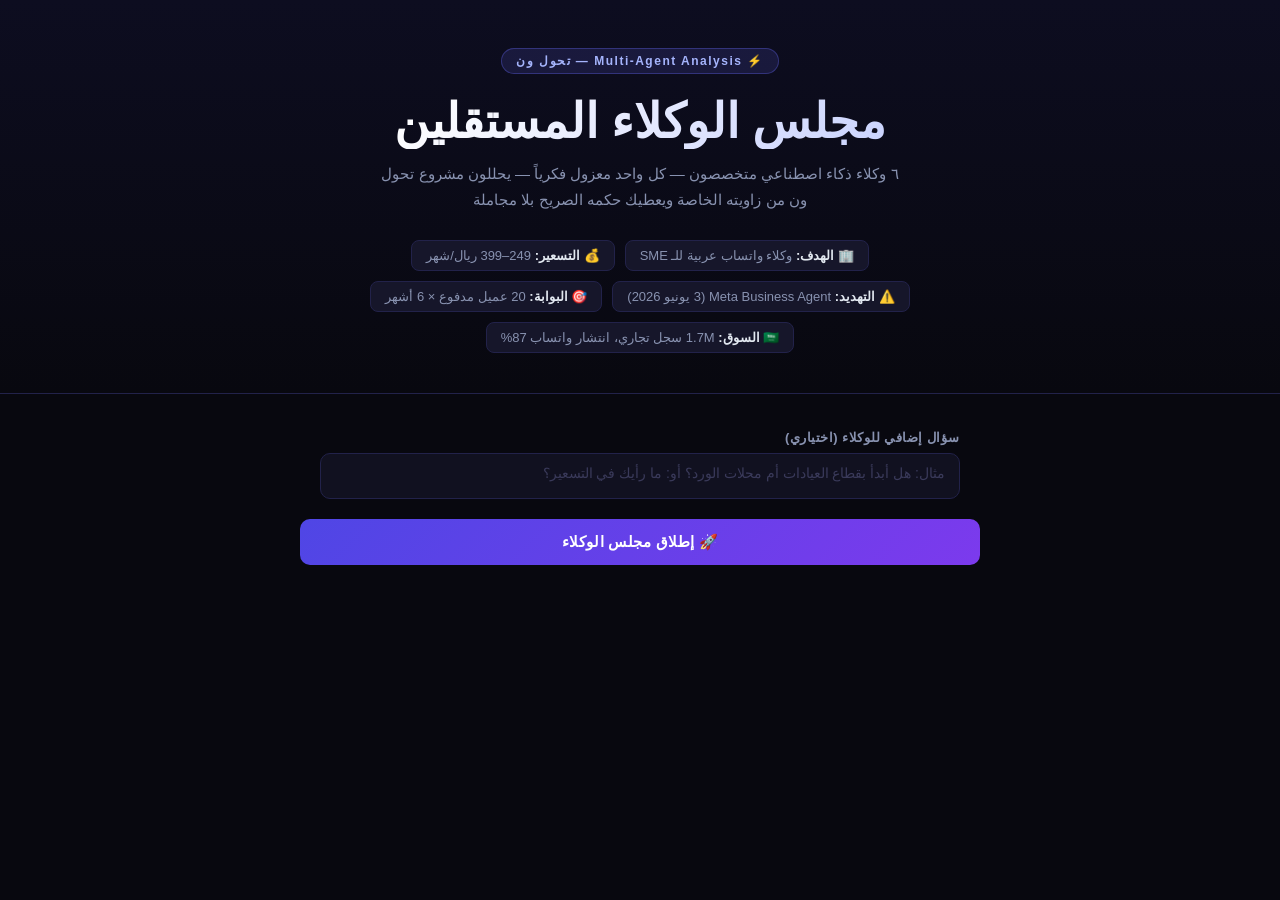
<file: tahawwul-agents/index.html>
<!DOCTYPE html>
<html lang="ar" dir="rtl">
<head>
  <meta charset="UTF-8" />
  <meta name="viewport" content="width=device-width, initial-scale=1.0" />
  <title>تحول ون — مجلس الوكلاء</title>
  <style>
    *, *::before, *::after { box-sizing: border-box; margin: 0; padding: 0; }

    :root {
      --bg:       #08080f;
      --surface:  #111120;
      --surface2: #16162a;
      --border:   #22224a;
      --text:     #e2e8f0;
      --muted:    #8892b0;
      --accent:   #6366f1;
      --radius:   14px;
    }

    html { scroll-behavior: smooth; }

    body {
      font-family: 'Segoe UI', 'Tahoma', 'Cairo', sans-serif;
      background: var(--bg);
      color: var(--text);
      min-height: 100vh;
      padding: 0 0 80px;
    }

    /* ── Hero ── */
    .hero {
      background: linear-gradient(180deg, #0d0d20 0%, #08080f 100%);
      border-bottom: 1px solid var(--border);
      padding: 48px 24px 40px;
      text-align: center;
    }
    .hero-badge {
      display: inline-flex;
      align-items: center;
      gap: 6px;
      background: rgba(99,102,241,.15);
      border: 1px solid rgba(99,102,241,.35);
      color: #a5b4fc;
      font-size: 12px;
      font-weight: 700;
      letter-spacing: 1.5px;
      padding: 5px 14px;
      border-radius: 20px;
      margin-bottom: 20px;
    }
    .hero h1 {
      font-size: clamp(28px, 5vw, 48px);
      font-weight: 900;
      background: linear-gradient(135deg, #ffffff 30%, #a5b4fc 100%);
      -webkit-background-clip: text;
      -webkit-text-fill-color: transparent;
      background-clip: text;
      line-height: 1.15;
      margin-bottom: 12px;
    }
    .hero p {
      color: var(--muted);
      font-size: 15px;
      max-width: 520px;
      margin: 0 auto 28px;
      line-height: 1.7;
    }

    /* ── Project Snapshot ── */
    .snapshot {
      display: flex;
      flex-wrap: wrap;
      justify-content: center;
      gap: 10px;
      max-width: 700px;
      margin: 0 auto;
    }
    .snap-chip {
      background: var(--surface2);
      border: 1px solid var(--border);
      border-radius: 8px;
      padding: 7px 14px;
      font-size: 13px;
      color: var(--muted);
    }
    .snap-chip strong { color: var(--text); }

    /* ── Question Input ── */
    .question-section {
      max-width: 680px;
      margin: 36px auto 0;
      padding: 0 20px;
    }
    .question-section label {
      display: block;
      font-size: 13px;
      font-weight: 600;
      color: var(--muted);
      margin-bottom: 8px;
      letter-spacing: .5px;
    }
    .question-input-wrap {
      display: flex;
      gap: 10px;
      align-items: flex-start;
    }
    .question-input-wrap textarea {
      flex: 1;
      background: var(--surface);
      border: 1px solid var(--border);
      border-radius: 10px;
      color: var(--text);
      font-size: 14px;
      font-family: inherit;
      padding: 11px 14px;
      resize: none;
      height: 46px;
      outline: none;
      transition: border-color .2s, height .2s;
      direction: rtl;
    }
    .question-input-wrap textarea:focus {
      border-color: var(--accent);
      height: 80px;
    }
    .question-input-wrap textarea::placeholder { color: #3a3a5a; }

    /* ── Launch Button ── */
    .btn-launch {
      display: flex;
      align-items: center;
      gap: 8px;
      margin: 20px auto 0;
      background: linear-gradient(135deg, #4f46e5, #7c3aed);
      color: #fff;
      font-size: 15px;
      font-weight: 700;
      padding: 14px 36px;
      border: none;
      border-radius: 10px;
      cursor: pointer;
      transition: opacity .2s, transform .1s;
      width: 100%;
      max-width: 680px;
      justify-content: center;
      letter-spacing: .3px;
    }
    .btn-launch:hover  { opacity: .88; }
    .btn-launch:active { transform: scale(.98); }
    .btn-launch:disabled { opacity: .45; cursor: not-allowed; }

    /* ── Progress ── */
    .progress-section {
      max-width: 680px;
      margin: 30px auto 0;
      padding: 0 20px;
      display: none;
    }
    .progress-section.visible { display: block; }
    .progress-meta {
      display: flex;
      justify-content: space-between;
      font-size: 12px;
      color: var(--muted);
      margin-bottom: 8px;
    }
    .progress-track {
      background: var(--border);
      border-radius: 10px;
      height: 5px;
      overflow: hidden;
    }
    .progress-fill {
      height: 100%;
      background: linear-gradient(90deg, #4f46e5, #a78bfa);
      border-radius: 10px;
      width: 0%;
      transition: width .45s ease;
    }

    /* ── Agents Layout ── */
    .agents-wrap {
      max-width: 1160px;
      margin: 40px auto 0;
      padding: 0 20px;
      display: none;
    }
    .agents-wrap.visible { display: block; }

    .section-label {
      font-size: 12px;
      font-weight: 700;
      letter-spacing: 2px;
      color: var(--muted);
      text-align: center;
      margin-bottom: 24px;
      text-transform: uppercase;
    }

    .agents-grid {
      display: grid;
      grid-template-columns: repeat(auto-fill, minmax(330px, 1fr));
      gap: 18px;
    }

    /* ── Agent Card ── */
    .agent-card {
      background: var(--surface);
      border: 1px solid var(--border);
      border-radius: var(--radius);
      overflow: hidden;
      transition: box-shadow .2s, border-color .2s;
    }
    .agent-card.done {
      border-color: #22224a;
      box-shadow: 0 4px 24px rgba(0,0,0,.35);
    }
    .agent-card:hover.done {
      border-color: #3730a3;
      box-shadow: 0 8px 32px rgba(0,0,0,.5);
    }

    .agent-head {
      display: flex;
      align-items: center;
      gap: 12px;
      padding: 16px 18px;
      border-bottom: 1px solid var(--border);
    }
    .agent-icon-wrap {
      width: 44px;
      height: 44px;
      border-radius: 11px;
      display: flex;
      align-items: center;
      justify-content: center;
      font-size: 22px;
      flex-shrink: 0;
    }
    .agent-title { font-size: 14px; font-weight: 700; }
    .agent-focus { font-size: 11.5px; color: var(--muted); margin-top: 3px; line-height: 1.4; }
    .agent-badge {
      margin-right: auto;
      font-size: 10px;
      font-weight: 700;
      padding: 3px 9px;
      border-radius: 20px;
      white-space: nowrap;
    }
    .badge-running { background: rgba(99,102,241,.15); color: #a5b4fc; }
    .badge-done    { background: rgba(16,185,129,.15); color: #6ee7b7; }
    .badge-error   { background: rgba(239,68,68,.15);  color: #fca5a5; }

    .agent-body {
      padding: 18px;
      min-height: 180px;
    }

    /* Loading */
    .dots-loader {
      display: flex;
      gap: 5px;
      justify-content: center;
      align-items: center;
      height: 60px;
    }
    .dots-loader span {
      width: 7px; height: 7px;
      border-radius: 50%;
      background: var(--accent);
      animation: pulse 1.3s infinite;
    }
    .dots-loader span:nth-child(2) { animation-delay: .2s; }
    .dots-loader span:nth-child(3) { animation-delay: .4s; }
    @keyframes pulse {
      0%, 80%, 100% { transform: scale(.6); opacity: .4; }
      40%           { transform: scale(1);  opacity: 1;   }
    }

    /* Analysis */
    .analysis-body { display: none; }
    .analysis-body.visible { display: block; }
    .analysis-body { font-size: 13.5px; line-height: 1.8; color: #cbd5e1; }
    .analysis-body .sec-head {
      display: flex;
      align-items: center;
      gap: 6px;
      font-size: 13px;
      font-weight: 700;
      color: #a5b4fc;
      margin: 14px 0 6px;
      padding-bottom: 5px;
      border-bottom: 1px solid var(--border);
    }
    .analysis-body .sec-head:first-child { margin-top: 0; }
    .analysis-body ul { padding-right: 16px; margin: 4px 0; }
    .analysis-body li { margin-bottom: 5px; }
    .analysis-body p  { margin-bottom: 8px; }

    /* Error */
    .error-msg {
      display: none;
      color: #f87171;
      font-size: 13px;
      text-align: center;
      padding: 20px;
    }
    .error-msg.visible { display: block; }

    /* ── Verdict Panel ── */
    .verdict-wrap {
      max-width: 1160px;
      margin: 40px auto 0;
      padding: 0 20px;
      display: none;
    }
    .verdict-wrap.visible { display: block; }

    .verdict-panel {
      background: linear-gradient(135deg, #0f0f2a, #13132a);
      border: 1px solid #3730a3;
      border-radius: var(--radius);
      padding: 32px 28px;
    }
    .verdict-panel h2 {
      font-size: 18px;
      font-weight: 800;
      color: #a5b4fc;
      text-align: center;
      margin-bottom: 6px;
    }
    .verdict-panel .verdict-sub {
      text-align: center;
      color: var(--muted);
      font-size: 13px;
      margin-bottom: 28px;
    }

    .verdict-grid {
      display: grid;
      grid-template-columns: repeat(auto-fill, minmax(210px, 1fr));
      gap: 12px;
    }
    .verdict-chip {
      background: rgba(255,255,255,.04);
      border: 1px solid rgba(99,102,241,.2);
      border-radius: 10px;
      padding: 14px 16px;
    }
    .verdict-chip .vc-header {
      display: flex;
      align-items: center;
      gap: 8px;
      margin-bottom: 8px;
    }
    .verdict-chip .vc-icon { font-size: 20px; }
    .verdict-chip .vc-name { font-size: 12px; font-weight: 700; color: #a5b4fc; }
    .verdict-chip .vc-text { font-size: 12px; color: var(--muted); line-height: 1.5; }

    /* decisions */
    .decisions-box {
      margin-top: 28px;
      padding-top: 24px;
      border-top: 1px solid var(--border);
    }
    .decisions-box h3 {
      font-size: 14px;
      font-weight: 700;
      color: #a5b4fc;
      margin-bottom: 14px;
    }
    .decisions-list {
      display: flex;
      flex-direction: column;
      gap: 8px;
    }
    .decision-item {
      background: rgba(99,102,241,.07);
      border: 1px solid rgba(99,102,241,.15);
      border-radius: 8px;
      padding: 10px 14px;
      font-size: 13px;
      color: var(--text);
    }
    .decision-item .d-num {
      color: #a5b4fc;
      font-weight: 700;
      margin-left: 6px;
    }

    /* reset btn */
    .btn-reset {
      display: block;
      margin: 24px auto 0;
      background: transparent;
      border: 1px solid var(--border);
      color: var(--muted);
      font-size: 13px;
      padding: 9px 24px;
      border-radius: 8px;
      cursor: pointer;
      transition: border-color .2s, color .2s;
    }
    .btn-reset:hover { border-color: var(--accent); color: var(--text); }

    ::-webkit-scrollbar { width: 5px; }
    ::-webkit-scrollbar-track { background: var(--bg); }
    ::-webkit-scrollbar-thumb { background: var(--border); border-radius: 3px; }
  </style>
</head>
<body>

<!-- ═══════════════════ HERO ═══════════════════ -->
<div class="hero">
  <div class="hero-badge">⚡ Multi-Agent Analysis — تحول ون</div>
  <h1>مجلس الوكلاء المستقلين</h1>
  <p>
    ٦ وكلاء ذكاء اصطناعي متخصصون — كل واحد معزول فكرياً — يحللون مشروع تحول ون
    من زاويته الخاصة ويعطيك حكمه الصريح بلا مجاملة
  </p>

  <div class="snapshot">
    <div class="snap-chip">🏢 <strong>الهدف:</strong> وكلاء واتساب عربية للـ SME</div>
    <div class="snap-chip">💰 <strong>التسعير:</strong> 249–399 ريال/شهر</div>
    <div class="snap-chip">⚠️ <strong>التهديد:</strong> Meta Business Agent (3 يونيو 2026)</div>
    <div class="snap-chip">🎯 <strong>البوابة:</strong> 20 عميل مدفوع × 6 أشهر</div>
    <div class="snap-chip">🇸🇦 <strong>السوق:</strong> 1.7M سجل تجاري، انتشار واتساب 87%</div>
  </div>
</div>

<!-- ═══════════════════ QUESTION INPUT ═══════════════════ -->
<div class="question-section">
  <label>سؤال إضافي للوكلاء (اختياري)</label>
  <div class="question-input-wrap">
    <textarea id="questionInput" placeholder="مثال: هل أبدأ بقطاع العيادات أم محلات الورد؟ أو: ما رأيك في التسعير؟"></textarea>
  </div>
</div>

<button class="btn-launch" id="launchBtn" onclick="startAnalysis()">
  🚀 إطلاق مجلس الوكلاء
</button>

<!-- ═══════════════════ PROGRESS ═══════════════════ -->
<div class="progress-section" id="progressSection">
  <div class="progress-meta">
    <span id="progressLabel">جاري تفعيل الوكلاء...</span>
    <span id="progressCount">0 / 6</span>
  </div>
  <div class="progress-track">
    <div class="progress-fill" id="progressFill"></div>
  </div>
</div>

<!-- ═══════════════════ AGENTS GRID ═══════════════════ -->
<div class="agents-wrap" id="agentsWrap">
  <div class="section-label">تحليلات الوكلاء المستقلة — كل وكيل معزول فكرياً</div>
  <div class="agents-grid" id="agentsGrid"></div>
</div>

<!-- ═══════════════════ VERDICT ═══════════════════ -->
<div class="verdict-wrap" id="verdictWrap">
  <div class="verdict-panel">
    <h2>📊 ملخص مجلس الوكلاء</h2>
    <p class="verdict-sub">الأحكام الإجمالية لكل وكيل — مستخلصة من التحليلات المستقلة</p>
    <div class="verdict-grid" id="verdictGrid"></div>

    <div class="decisions-box">
      <h3>⚡ الأسئلة الخمسة التي ينتظر المشروع إجابتها</h3>
      <div class="decisions-list">
        <div class="decision-item"><span class="d-num">1.</span> أي الصياغات الثلاث هو المشروع الفعلي؟ (أم تسلسل 3 → 1 → 2 ؟)</div>
        <div class="decision-item"><span class="d-num">2.</span> نسبة الاقتطاع: 30% الأصلية أم 15–20% للمنافسة؟</div>
        <div class="decision-item"><span class="d-num">3.</span> معمارية API: مفتاح مشترك / لكل عميل / BYOK؟</div>
        <div class="decision-item"><span class="d-num">4.</span> موقع الفريق: مصر أم السعودية أم كلاهما؟</div>
        <div class="decision-item"><span class="d-num">5.</span> التسلسل: وكالة عمودية أولاً أم منصة مباشرة؟</div>
      </div>
    </div>
  </div>

  <button class="btn-reset" onclick="reset()">🔄 إعادة تحليل جديد</button>
</div>

<!-- ═══════════════════ SCRIPT ═══════════════════ -->
<script>
const AGENTS = [
  { key: 'strategy',   name: 'وكيل الاستراتيجية والأعمال',       icon: '🏢', color: '#2563eb', focus: 'أي الصياغات الثلاث أقوى؟ وهل التسلسل 3→1→2 منطقي؟' },
  { key: 'technical',  name: 'وكيل التقنية والذكاء الاصطناعي',   icon: '🤖', color: '#7c3aed', focus: 'هل الكود جاهز؟ وما معمارية API الأنسب؟' },
  { key: 'marketing',  name: 'وكيل التسويق والمبيعات',            icon: '📣', color: '#dc2626', focus: 'كيف تصل لـ 20 عميل مدفوع في 6 أشهر؟' },
  { key: 'financial',  name: 'وكيل المالية والاستثمار',           icon: '💰', color: '#059669', focus: 'هل الأرقام حقيقية؟ وما التمويل اللازم؟' },
  { key: 'risk',       name: 'وكيل المخاطر والتحديات',           icon: '⚠️', color: '#d97706', focus: 'ما أشد المخاطر خطورة وكيف تُرتَّب؟' },
  { key: 'operations', name: 'وكيل العمليات والتنفيذ',            icon: '⚙️', color: '#0891b2', focus: 'مصر أم السعودية؟ وكيف تبدأ التنفيذ الفعلي؟' },
];

let completed = 0;
const verdicts = {};

function startAnalysis() {
  completed = 0;
  document.getElementById('launchBtn').disabled = true;
  document.getElementById('launchBtn').textContent = '⏳ الوكلاء يعملون...';

  document.getElementById('progressSection').classList.add('visible');
  setProgress(0);

  const grid = document.getElementById('agentsGrid');
  grid.innerHTML = '';
  AGENTS.forEach(a => grid.appendChild(buildCard(a)));
  document.getElementById('agentsWrap').classList.add('visible');
  document.getElementById('verdictWrap').classList.remove('visible');

  const question = document.getElementById('questionInput').value.trim();
  // Each agent is called independently — no shared context between them
  AGENTS.forEach(a => callAgent(a, question));
}

function buildCard(agent) {
  const card = document.createElement('div');
  card.className = 'agent-card';
  card.id = 'card-' + agent.key;

  const iconBg   = agent.color + '22';
  const iconText = agent.color;

  card.innerHTML = `
    <div class="agent-head">
      <div class="agent-icon-wrap" style="background:${iconBg}; color:${iconText}">
        ${agent.icon}
      </div>
      <div style="flex:1; min-width:0">
        <div class="agent-title">${agent.name}</div>
        <div class="agent-focus">${agent.focus}</div>
      </div>
      <span class="agent-badge badge-running" id="badge-${agent.key}">يعمل...</span>
    </div>
    <div class="agent-body" id="body-${agent.key}">
      <div class="dots-loader" id="dots-${agent.key}">
        <span></span><span></span><span></span>
      </div>
      <div class="analysis-body" id="text-${agent.key}"></div>
      <div class="error-msg"    id="err-${agent.key}"></div>
    </div>
  `;
  return card;
}

async function callAgent(agent, question) {
  try {
    const res = await fetch('agents.php', {
      method:  'POST',
      headers: { 'Content-Type': 'application/json' },
      body:    JSON.stringify({ agent: agent.key, question }),
    });
    const data = await res.json();

    if (!res.ok || data.error) {
      showError(agent.key, data.error || 'خطأ غير معروف');
    } else {
      showAnalysis(agent.key, data.analysis);
      verdicts[agent.key] = { agent: data.agent, analysis: data.analysis };
    }
  } catch (e) {
    showError(agent.key, 'تعذّر الاتصال — تحقق من إعداد .env');
  }
  completed++;
  setProgress(completed);
  if (completed === AGENTS.length) onAllDone();
}

function showAnalysis(key, raw) {
  hideDots(key);
  document.getElementById('badge-' + key).className = 'agent-badge badge-done';
  document.getElementById('badge-' + key).textContent = '✓ اكتمل';
  document.getElementById('card-' + key).classList.add('done');

  const el = document.getElementById('text-' + key);
  el.innerHTML = renderMarkdown(raw);
  el.classList.add('visible');
}

function showError(key, msg) {
  hideDots(key);
  document.getElementById('badge-' + key).className = 'agent-badge badge-error';
  document.getElementById('badge-' + key).textContent = '✗ خطأ';

  const el = document.getElementById('err-' + key);
  el.textContent = '⚠️ ' + msg;
  el.classList.add('visible');
}

function hideDots(key) {
  document.getElementById('dots-' + key).style.display = 'none';
}

function renderMarkdown(text) {
  // Convert **heading:** lines into styled section headers
  text = text.replace(/\*\*([^*\n]+):\*\*/g, '<div class="sec-head">$1</div>');
  // Bold remaining **...**
  text = text.replace(/\*\*([^*]+)\*\*/g, '<strong>$1</strong>');
  // List items
  text = text.replace(/^[-•]\s+(.+)$/gm, '<li>$1</li>');
  // Wrap consecutive <li> in <ul>
  text = text.replace(/(<li>[\s\S]*?<\/li>)(?=\s*(?!<li>))/g, '<ul>$1</ul>');
  // Paragraphs
  text = text.split(/\n{2,}/).map(p => {
    p = p.trim();
    if (!p || p.startsWith('<')) return p;
    return '<p>' + p.replace(/\n/g, '<br>') + '</p>';
  }).join('\n');
  return text;
}

function setProgress(done) {
  const pct = Math.round((done / AGENTS.length) * 100);
  document.getElementById('progressFill').style.width = pct + '%';
  document.getElementById('progressCount').textContent = done + ' / ' + AGENTS.length;
  const msgs = [
    'جاري تفعيل الوكلاء...', 'الوكلاء يحللون...', 'نصف المجلس أنهى عمله...',
    'آخر الوكلاء يعملون...', 'لحظات وينتهي التحليل...', 'جاري التجميع...', 'اكتمل المجلس!'
  ];
  document.getElementById('progressLabel').textContent = msgs[Math.min(done, msgs.length - 1)];
}

function onAllDone() {
  document.getElementById('launchBtn').disabled = false;
  document.getElementById('launchBtn').textContent = '🔄 إعادة التحليل';

  const grid = document.getElementById('verdictGrid');
  grid.innerHTML = '';

  AGENTS.forEach(agent => {
    const v = verdicts[agent.key];
    const verdict = v ? extractVerdict(v.analysis) : 'لا توجد بيانات';
    const chip = document.createElement('div');
    chip.className = 'verdict-chip';
    chip.innerHTML = `
      <div class="vc-header">
        <span class="vc-icon">${agent.icon}</span>
        <span class="vc-name">${agent.name}</span>
      </div>
      <div class="vc-text">${verdict}</div>
    `;
    grid.appendChild(chip);
  });

  document.getElementById('verdictWrap').classList.add('visible');
  setTimeout(() => {
    document.getElementById('verdictWrap').scrollIntoView({ behavior: 'smooth', block: 'start' });
  }, 300);
}

function extractVerdict(text) {
  // Look for the إجمالي verdict line
  const match = text.match(/حكمي الإجمالي[:\s*]*(.+?)(?:\n|$)/i);
  if (match) return match[1].replace(/\*+/g, '').trim().slice(0, 130);
  // Fallback: last sentence
  const sentences = text.replace(/\*+/g, '').split(/[.\n]/).filter(s => s.trim().length > 20);
  return sentences[sentences.length - 1]?.trim().slice(0, 130) || '—';
}

function reset() {
  document.getElementById('verdictWrap').classList.remove('visible');
  document.getElementById('agentsWrap').classList.remove('visible');
  document.getElementById('progressSection').classList.remove('visible');
  document.getElementById('launchBtn').disabled = false;
  document.getElementById('launchBtn').textContent = '🚀 إطلاق مجلس الوكلاء';
  window.scrollTo({ top: 0, behavior: 'smooth' });
}
</script>

</body>
</html>
</file>
